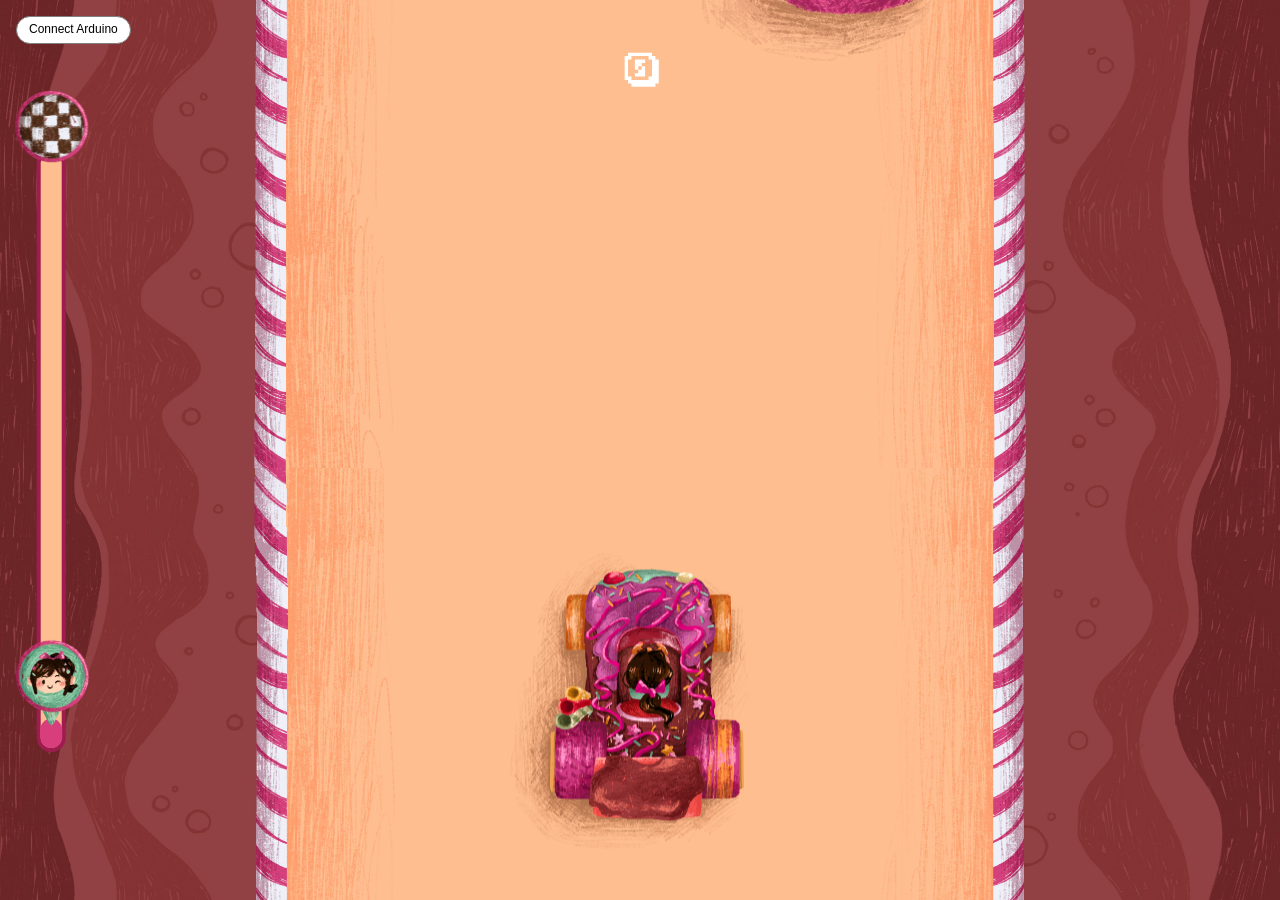
<file: 04-final-project/sugar-rush/index.html>
<!DOCTYPE html>
<html lang="en">
  <head>
    <meta charset="UTF-8" />
    <meta http-equiv="X-UA-Compatible" content="IE=edge" />
    <meta name="viewport" content="width=device-width, initial-scale=1.0" />
    <title>p5.js with Arduino | Starter Template</title>
    <link rel="stylesheet" href="css/normalize.css" />
    <link rel="stylesheet" href="css/style.css" />
    <script src="js/helper.js"></script>
    <script src="js/p5.min.js"></script>
    <script src="js/p5.sound.min.js"></script>
    <script src="js/p5.webserial.js"></script>
  </head>
  <body>
    <script src="sketch.js"></script>
    <!-- Add any additional js files below this -->
  </body>
</html>
</file>
<file: 04-final-project/sugar-rush/css/style.css>
:root {
  /* Change the properties below to customize your page */
  --background-color: #a6a6a6;
  --shadow-color: rgba(0, 0, 0, 0.15);
}

* {
  box-sizing: border-box;
}

html {
  width: 100vw;
  height: 100vh;

  display: grid;
  align-items: center;
  justify-items: center;

  background: var(--background-color);
}

canvas {
  display: block;
  /* Comment the line below to remove shadow */
  box-shadow: 0px 10px 30px 0px var(--shadow-color);
}

.connect-btn {
  position: absolute;
  top: 1rem;
  left: 1rem;

  padding-inline: 1em;
  padding-block: 0.5em;

  border: solid thin grey;
  border-radius: 500px;

  background: white;

  color: black;
  font-family: -apple-system, BlinkMacSystemFont, "Segoe UI", Roboto, Helvetica, Arial,
    sans-serif;
  font-size: 0.75rem;

  transition: all 200ms;
  opacity: 1;
  cursor: pointer;

  &:hover {
    background: #177a36;
    border: solid thin white;
    color: white;
    scale: 1.1;
  }

  &.disconnect {
    border: solid thin #9e2222;
    color: #9e2222;
  }
  &.disconnect:hover {
    background: #9e2222;
    color: white;
  }
}

.cursor-hidden {
  cursor: none;
}
</file>
